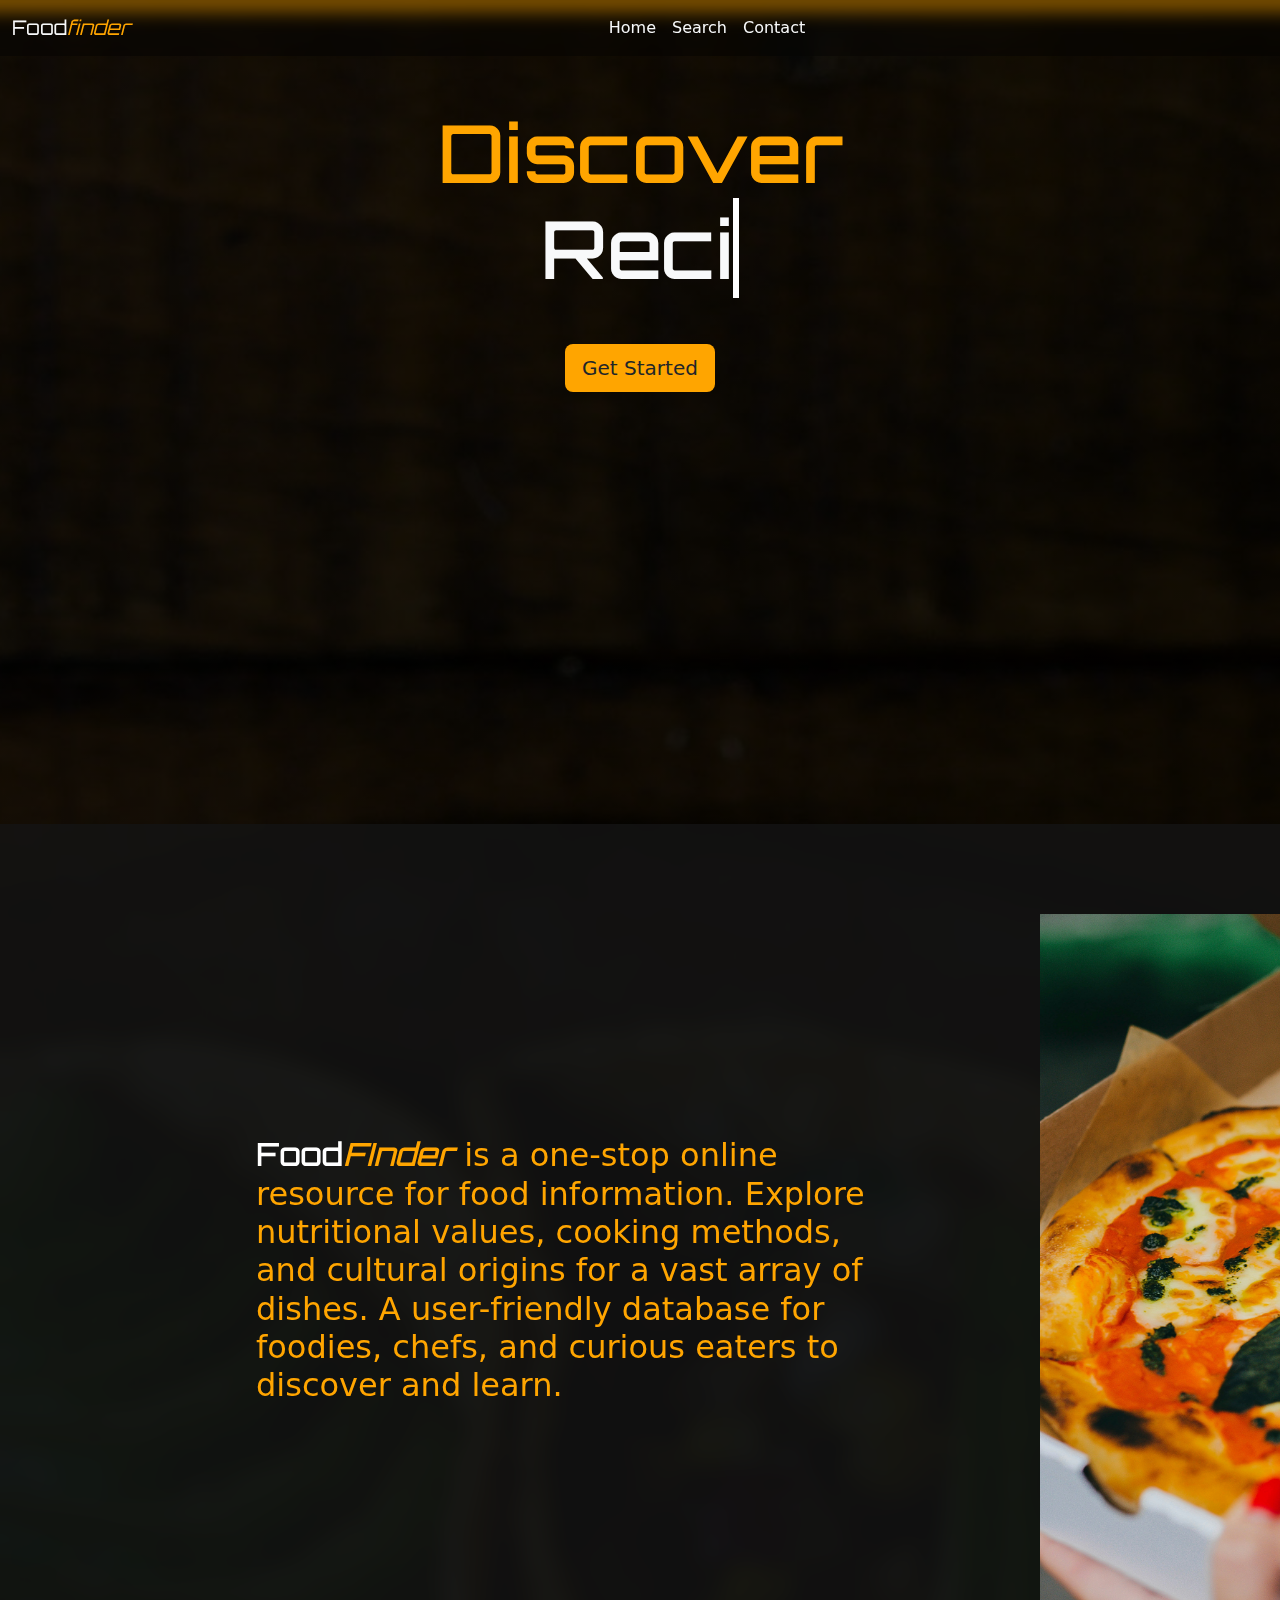
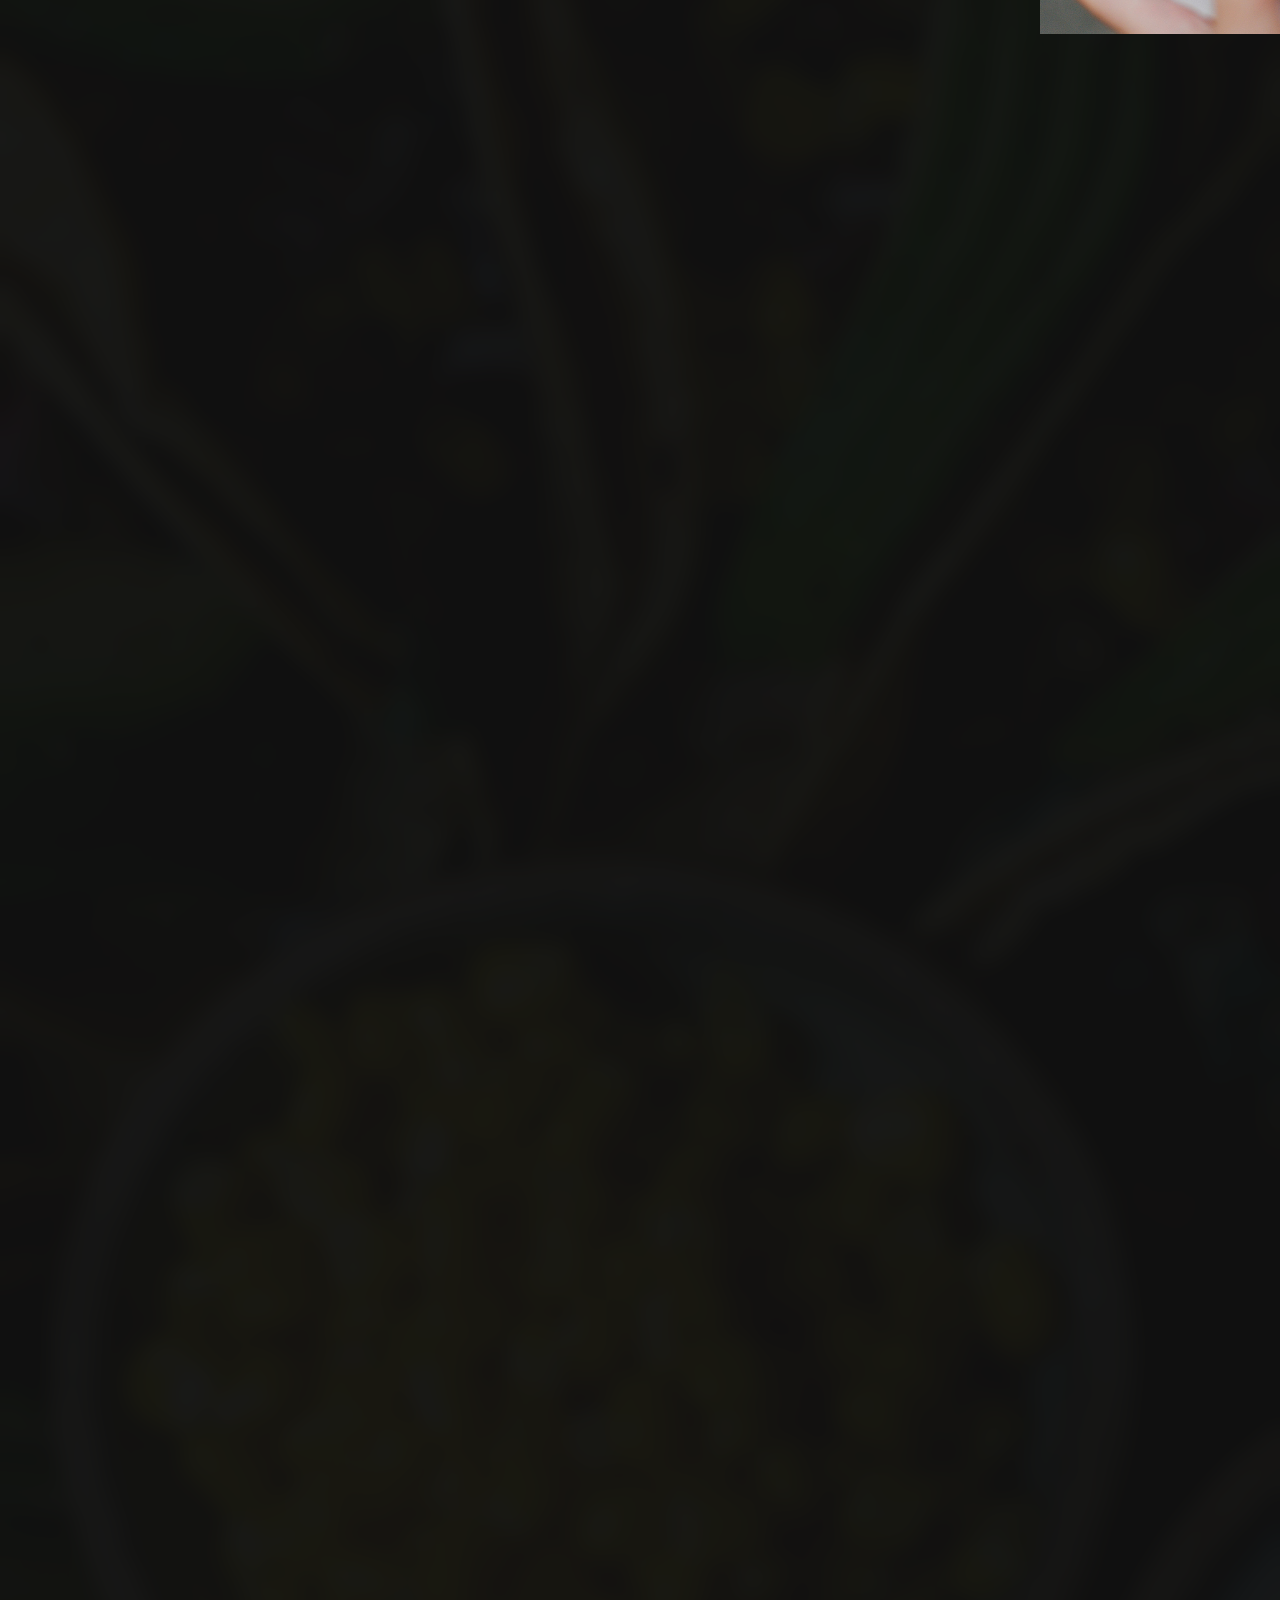
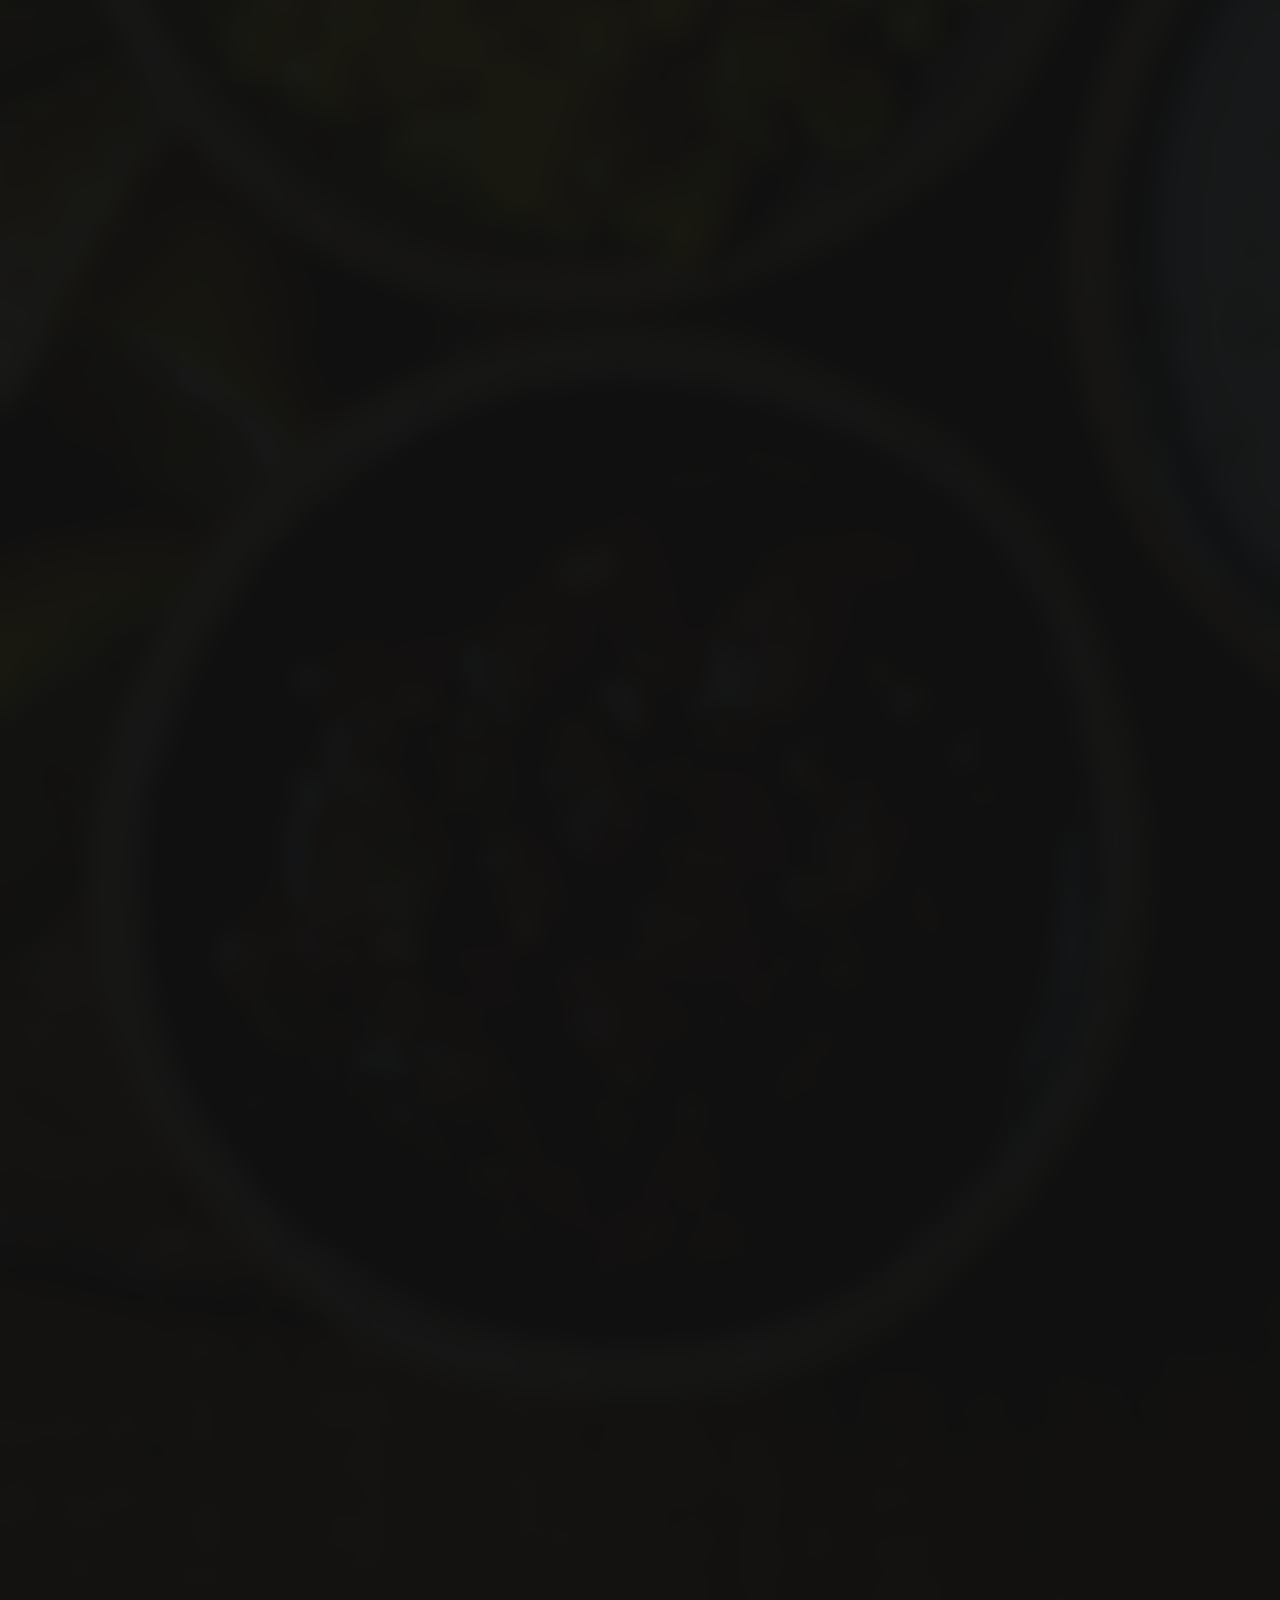
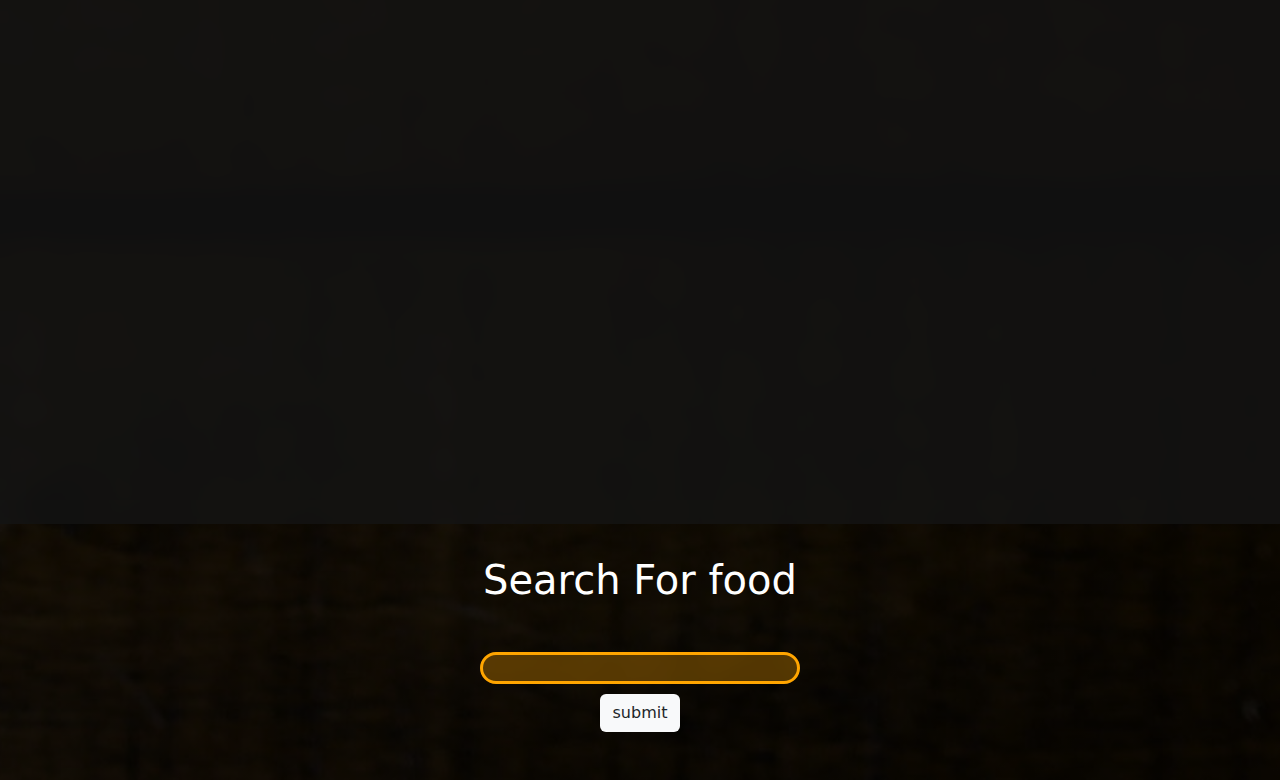
<file: index.html>
<!DOCTYPE html>
<html lang="en">
<head>
    <link rel="stylesheet" href="style.css">
    <link rel="preconnect" href="https://fonts.googleapis.com">
<link rel="preconnect" href="https://fonts.gstatic.com" crossorigin>
<link href="https://fonts.googleapis.com/css2?family=Orbitron:wght@400..900&display=swap" rel="stylesheet">
    <link href="https://cdn.jsdelivr.net/npm/bootstrap@5.3.3/dist/css/bootstrap.min.css" rel="stylesheet" integrity="sha384-QWTKZyjpPEjISv5WaRU9OFeRpok6YctnYmDr5pNlyT2bRjXh0JMhjY6hW+ALEwIH" crossorigin="anonymous">
    <meta charset="UTF-8">
    <meta name="viewport" content="width=device-width, initial-scale=1.0">
    <title>Foodfinder</title>
</head>
<body>
    <div id="progress"></div>
    <nav class="navbar navbar-expand-lg  sticky-top" style="background-color: rgb(0, 0, 0, 0.4); backdrop-filter: blur(10px);">
  <div class="container-fluid">
    <a class="navbar-brand text-light display-1" href="#" style="font-family: Orbitron;">Food<i style="color: orange;">finder</i></a>
    <button class="navbar-toggler bg-light" type="button" data-bs-toggle="collapse" data-bs-target="#navbarTogglerDemo02" aria-controls="navbarTogglerDemo02" aria-expanded="false" aria-label="Toggle navigation">
      <span class="navbar-toggler-icon"></span>
    </button>
    <div class="collapse navbar-collapse " id="navbarTogglerDemo02">
      <ul class="navbar-nav me-auto mb-2 mb-lg-0  mx-auto">
        <li class="nav-item">
          <a class="nav-link active text-light" aria-current="page" href="#">Home</a>
        </li>
        <li class="nav-item">
          <a class="nav-link text-light" href="#SS">Search</a>
        </li>
        <li class="nav-item">
          <a class="nav-link text-light" >Contact</a>
        </li>
      </ul>

    </div>
  </div>
</nav>


    <section class="home-sec container" id="home">
        <h1 class="text-center text-light my-5" style="font-size: 5rem; font-family: Orbitron;"><span style="color: orange;">Discover</span> <div class="mx-3"><a href="" class="typewrite text-light" style="text-decoration: none;" data-period="2000" data-type='[ "Recipes.", "Ingredients.", "Health labels.", "More.." ]'>
            <span class="wrap"></span>
          </a></div></h1>
          <div class="d-flex justify-content-center">

          <a class="btn btn-lg"href="" style="background-color: orange;">Get Started</a>
          </div>
    </section>




<section id="sectionPin">
	<div class="pin-wrap-sticky">
		<div class="pin-wrap">
            <h2><span style="color:white; font-family: Orbitron;">Food</span><i  style="color: orange; font-family: Orbitron;">FInder</i> is a one-stop online resource for food information. Explore nutritional values, cooking methods, and cultural origins for a vast array of dishes. A user-friendly database for foodies, chefs, and curious eaters to discover and learn.</h2>
            <img src="alexandra-gorn-52jG7-FN22Y-unsplash.jpg" class="mx-3 rounded"  alt="Image 1">

            <img src="alice-pasqual-ticuPP5l2qg-unsplash.jpg" class="mx-3 rounded" alt="Image 3">
            <img src="jenn-kosar-9Er-MNdzrPA-unsplash.jpg" class="mx-3 rounded" alt="Image 3">
            <img src="sestrjevitovschii-ina-7zfQ6sbWVyE-unsplash.jpg" class="mx-3 rounded" alt="Image 3">

        </div>
	</div>
</section>
<section class="search-sect" id="SS">
  <h1 class="text-white text-center ">Search For food</h1>
    <div class="inp-form my-5">

      <input type="text"  id="inp">
      <button type="submit" id="subut" class="btn btn-md bg-light">submit</button>
    </div>
      <div class="container" id="c-con">
      </div>
          <div class="row row-class" id="f-name"></div>

        </section>



    



    <script src="https://cdn.jsdelivr.net/npm/bootstrap@5.3.3/dist/js/bootstrap.bundle.min.js" integrity="sha384-YvpcrYf0tY3lHB60NNkmXc5s9fDVZLESaAA55NDzOxhy9GkcIdslK1eN7N6jIeHz" crossorigin="anonymous"></script>
    <script src="source.js"></script>
</body>
</html>
</file>
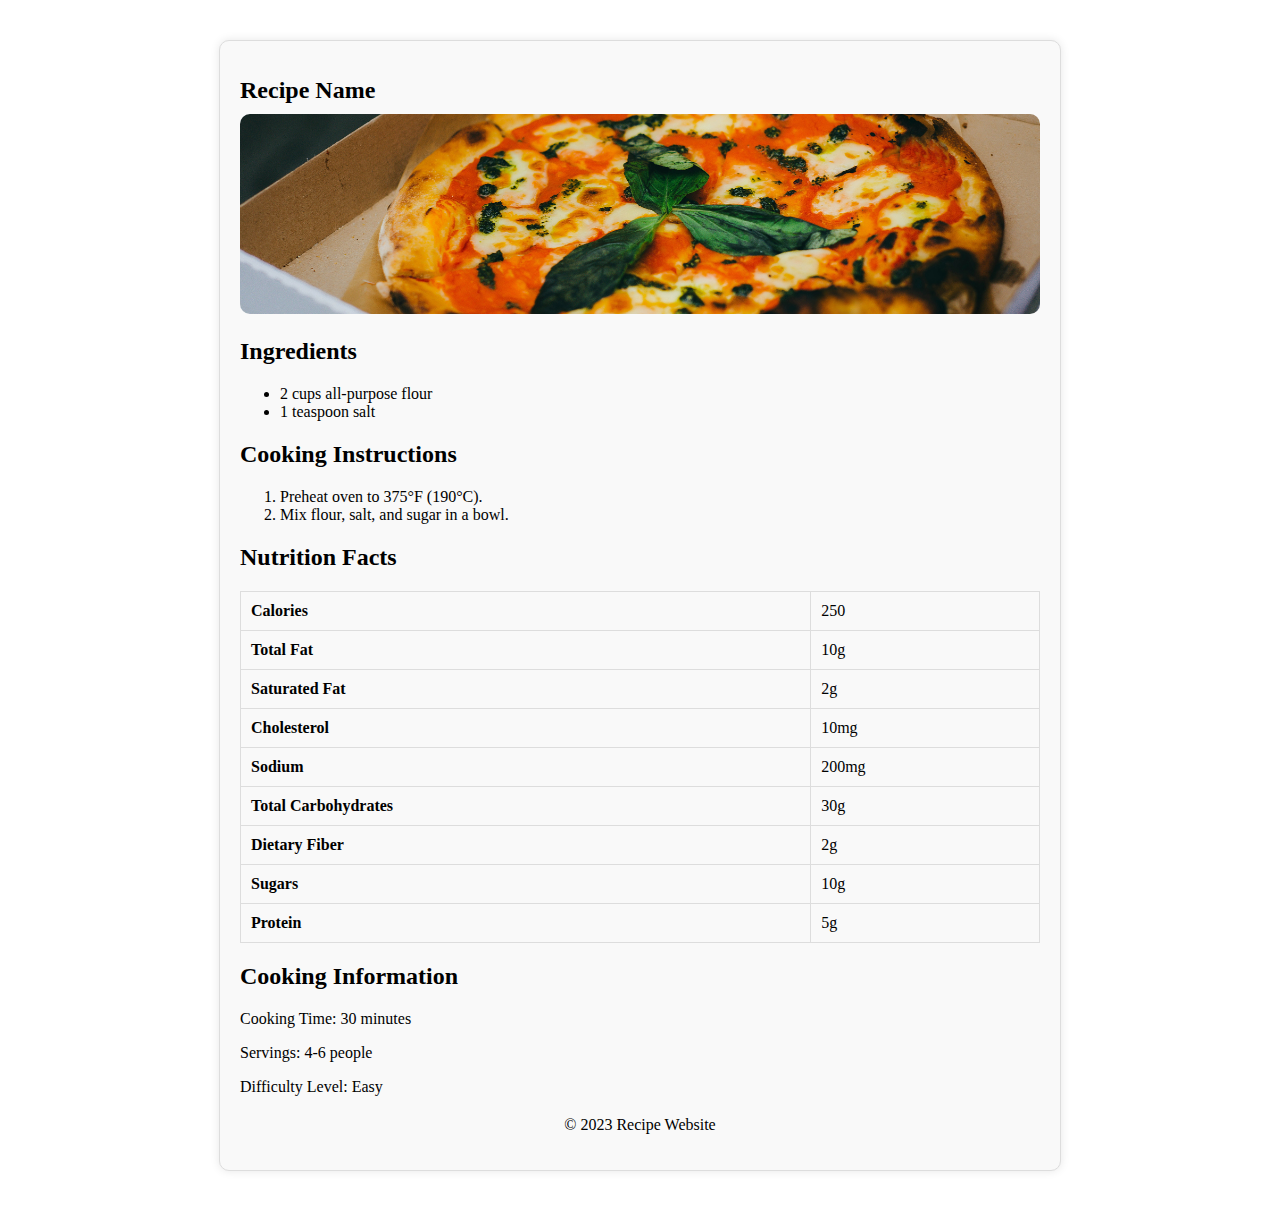
<file: recipe.html>
<!DOCTYPE html>
<html lang="en">
<head>
    <meta charset="UTF-8">
    <meta name="viewport" content="width=device-width, initial-scale=1.0">
    <title>Document</title>
</head>
<body>
    <div class="recipe-page" id="recipe-page">
        <header>
          <h1 id="recipe-name">Recipe Name</h1>
          <img id="recipe-image" src="alexandra-gorn-52jG7-FN22Y-unsplash.jpg" alt="Recipe Image">
        </header>
        <section id="ingredients">
          <h2>Ingredients</h2>
          <ul>
            <li>2 cups all-purpose flour</li>
            <li>1 teaspoon salt</li>
            <!-- Add more ingredients here -->
          </ul>
        </section>
        <section id="instructions">
          <h2>Cooking Instructions</h2>
          <ol>
            <li>Preheat oven to 375°F (190°C).</li>
            <li>Mix flour, salt, and sugar in a bowl.</li>
            <!-- Add more instructions here -->
          </ol>
        </section>
        <section id="nutrition-facts">
          <h2>Nutrition Facts</h2>
          <table>
            <tr>
              <th>Calories</th>
              <td>250</td>
            </tr>
            <tr>
                <th>Total Fat</th>
                <td>10g</td>
              </tr>
              <tr>
                <th>Saturated Fat</th>
                <td>2g</td>
              </tr>
              <tr>
                <th>Cholesterol</th>
                <td>10mg</td>
              </tr>
              <tr>
                <th>Sodium</th>
                <td>200mg</td>
              </tr>
              <tr>
                <th>Total Carbohydrates</th>
                <td>30g</td>
              </tr>
              <tr>
                <th>Dietary Fiber</th>
                <td>2g</td>
              </tr>
              <tr>
                <th>Sugars</th>
                <td>10g</td>
              </tr>
              <tr>
                <th>Protein</th>
                <td>5g</td>
              </tr>
        
      
</body> </table>
</section>
<section id="cooking-info">
  <h2>Cooking Information</h2>
  <p>Cooking Time: 30 minutes</p>
  <p>Servings: 4-6 people</p>
  <p>Difficulty Level: Easy</p>
</section>
<footer>
  <p>&copy; 2023 Recipe Website</p>
</footer>
</div>




<style>
    .recipe-page {
  max-width: 800px;
  margin: 40px auto;
  padding: 20px;
  background-color: #f9f9f9;
  border: 1px solid #ddd;
  border-radius: 10px;
  box-shadow: 0 0 10px rgba(0, 0, 0, 0.1);
  animation: fadeIn 1s ease-in-out;
}

#recipe-name {
  font-size: 24px;
  font-weight: bold;
  margin-bottom: 10px;
  animation: slideIn 1s ease-in-out;
}

#recipe-image {
  width: 100%;
  height: 200px;
  object-fit: cover;
  border-radius: 10px;
  animation: zoomIn 1s ease-in-out;
}

#ingredients, #instructions, #nutrition-facts, #cooking-info {
  margin-top: 20px;
  animation: fadeInUp 1s ease-in-out;
}
table {
  width: 100%;
  border-collapse: collapse;
}

th, td {
  border: 1px solid #ddd;
  padding: 10px;
  text-align: left;
}

#cooking-info p {
  margin-bottom: 10px;
}

footer {
  margin-top: 20px;
  text-align: center;
  animation: fadeIn 1s ease-in-out;
}

@keyframes fadeIn {
  0% {
    opacity: 0;
  }
  100% {
    opacity: 1;
  }
}
@keyframes slideIn {
  0% {
    transform: translateX(-100px);
  }
  100% {
    transform: translateX(0);
  }
}

@keyframes zoomIn {
  0% {
    transform: scale(0.5);
    scale: 0.5;
  }
  100% {
    transform: scale(1);
    scale: 1;
  }
}

@keyframes fadeInUp {
  0% {
    opacity: 0;
    transform: translateY(20px);
  }
  100% {
    opacity: 1;
    transform: translateY(0);
  }
}


</style>
</html>
</file>
<file: style.css>
:root {
	--text-color: rgb(20, 20, 20);
	--bg-color: orange;
  }
  
body{
	background-image: linear-gradient(rgba(0, 0, 0, 0.8), rgba(0, 0, 0, 0.8)), url('odiseo-castrejon-J04BD4ysoh8-unsplash.jpg');

	background-size: cover; /* Cover the entire element */
	 background-position: center; /* Center the image */
	animation: fade linear;
	transition: 0.3s ease-out;
	overflow-x: hidden;
	max-width: 100%;
	width: 100%;
	overscroll-behavior: none;
}



@keyframes reveal {
	from {
		
		clip-path: inset(45% 20% 45% 20%);
	}
	to {
	
		clip-path: inset(0% 0% 0% 0%);
	}
}

.revealing-image {
	/* Create View Timeline */
	view-timeline-name: --revealing-image;
	view-timeline-axis: block;

	/* Attach animation, linked to the  View Timeline */
	animation: linear reveal both;
	animation-timeline: --revealing-image;

	/* Tweak range when effect should run*/
	animation-range: entry 25% cover 50%;
}

html {
	scroll-timeline: --page-scroll block;
}

@keyframes grow-progress {
	from { transform: scaleX(0); }
	to { transform: scaleX(1); }
}


.home-sec{
	height: 80vh;
}

@keyframes move {
	to {
		/* Move horizontally so that right edge is aligned against the viewport */
		transform: translateX(calc(-100% + 100vw));
	}
}

#sectionPin {
	
	/* Stretch it out, so that we create room for the horizontal scroll animation */
	height: 500vh;
	overflow: visible; /* To make position sticky work … */

	view-timeline-name: --section-pin-tl;
	view-timeline-axis: block;
}

.pin-wrap-sticky {
	/* Stick to Top */
	height: 100vh;
	width: 100vw;
	position: sticky;
	top: 0;

	width: 100vw;
	overflow-x: hidden;
}

.pin-wrap {
	height: 100vh;
	width: 330vmax;
	
	height: 100vh;
	display: flex;
	justify-content: flex-start;
	align-items: center;
	padding: 50px 10vw; 
	/* Hook animation */
	will-change: transform;
	animation: linear move forwards;

	/* Link animation to view-timeline */
	animation-timeline: --section-pin-tl;
	animation-range: contain 0% contain 100%;
}

  img {
	height: 80vh;
	width: auto;
	object-fit: cover;
  }
  h2 {
	font-size: 2rem;
	max-width: 400px;
  }
  


  
#sectionPin {
	height: 500vh;
	overflow: visible;
	display: flex;
	left: 0;
	background: rgb(20, 20, 20, 0.2);
	backdrop-filter: blur(20px);
	color: var(--bg-color);
	& > * {
		min-width: 60vw;
		padding: 0 5vw;
	  }
  }
  

  body {
	transition: 0.3s ease-out;
	overflow-x: hidden;
	max-width: 100%;
	width: 100%;
	overscroll-behavior: none;
  }
  
 

  
 
  
  h2 {
	font-size: 2rem;
	max-width: 400px;
  }
  
 
  
  * {
	box-sizing: border-box;
  }
  
  #sectionPin {
	display: flex;
	left: 0;
	background: rgb(20, 20, 20, 0.8);
	backdrop-filter: blur(10px);
	color: var(--bg-color);
  }
  
  .pin-wrap {
	height: 100vh;
	display: flex;
	justify-content: flex-start;
	align-items: center;
	padding: 50px 10vw;
  
	& > * {
	  min-width: 60vw;
	  padding: 0 5vw;
	}
  }
  

  

  @keyframes back{
	10%{
		background-color: #111;
	}
  }

  html {
	scroll-timeline: --page-scroll block;
}

@keyframes grow-progress {
	from { transform: scaleX(0); }
	to { transform: scaleX(1); }
}

#progress {
	position: fixed;
	left: 0; top: 0;
	width: 100%; height: 0.6em;
	background: orange;

	transform-origin: 0 50%;
	animation: grow-progress auto linear;
	animation-timeline: --page-scroll;
}




.inp-form {

	top: 50%;
	left: 50%;

	text-align: center;
  
  
  }
  
  .inp-form input, .center-form button {
	display: block;
	margin: 10px auto;
  }
  
#inp{
	width: 20rem;
	border:solid orange;
	border-radius: 2rem;
	background-color: rgb(255, 165, 0, 0.3);
	backdrop-filter: blur(10px);
	color: white;
}

.search-sect{
	padding-top: 2rem;
}
</file>
